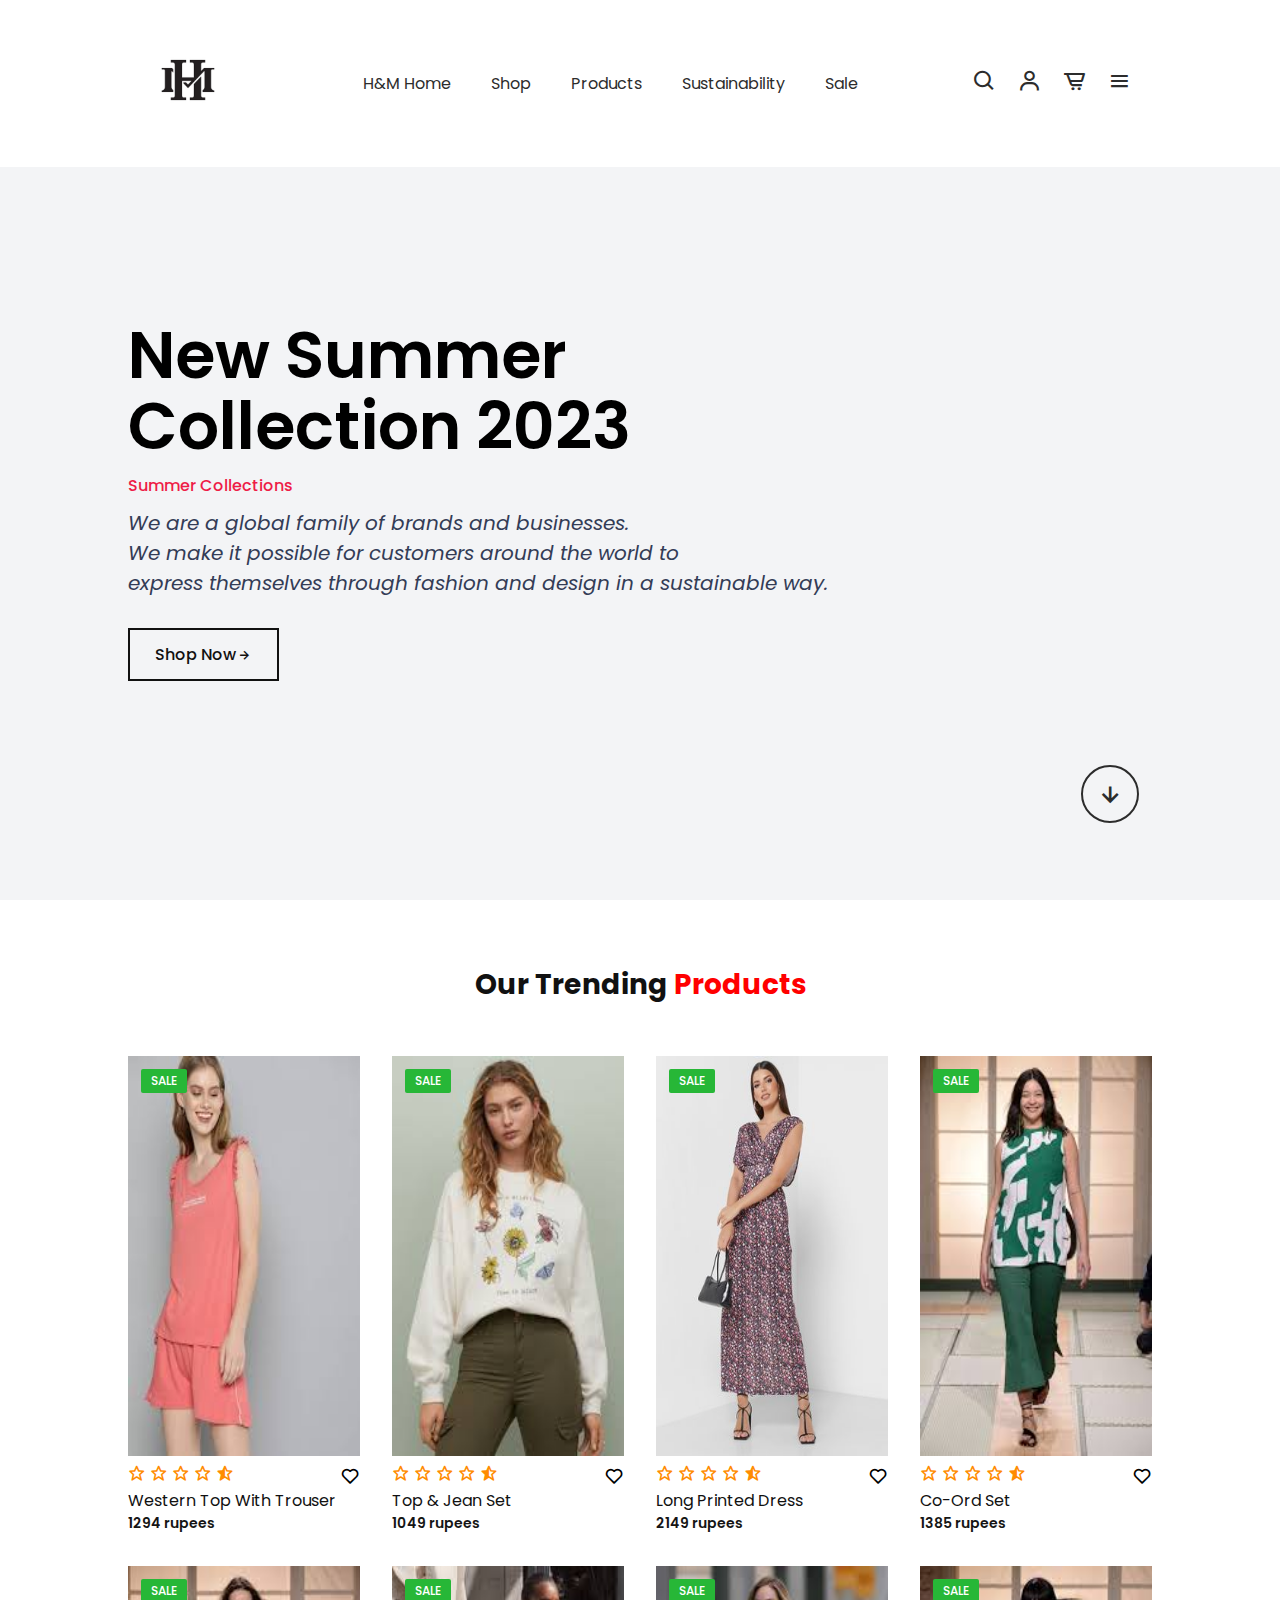
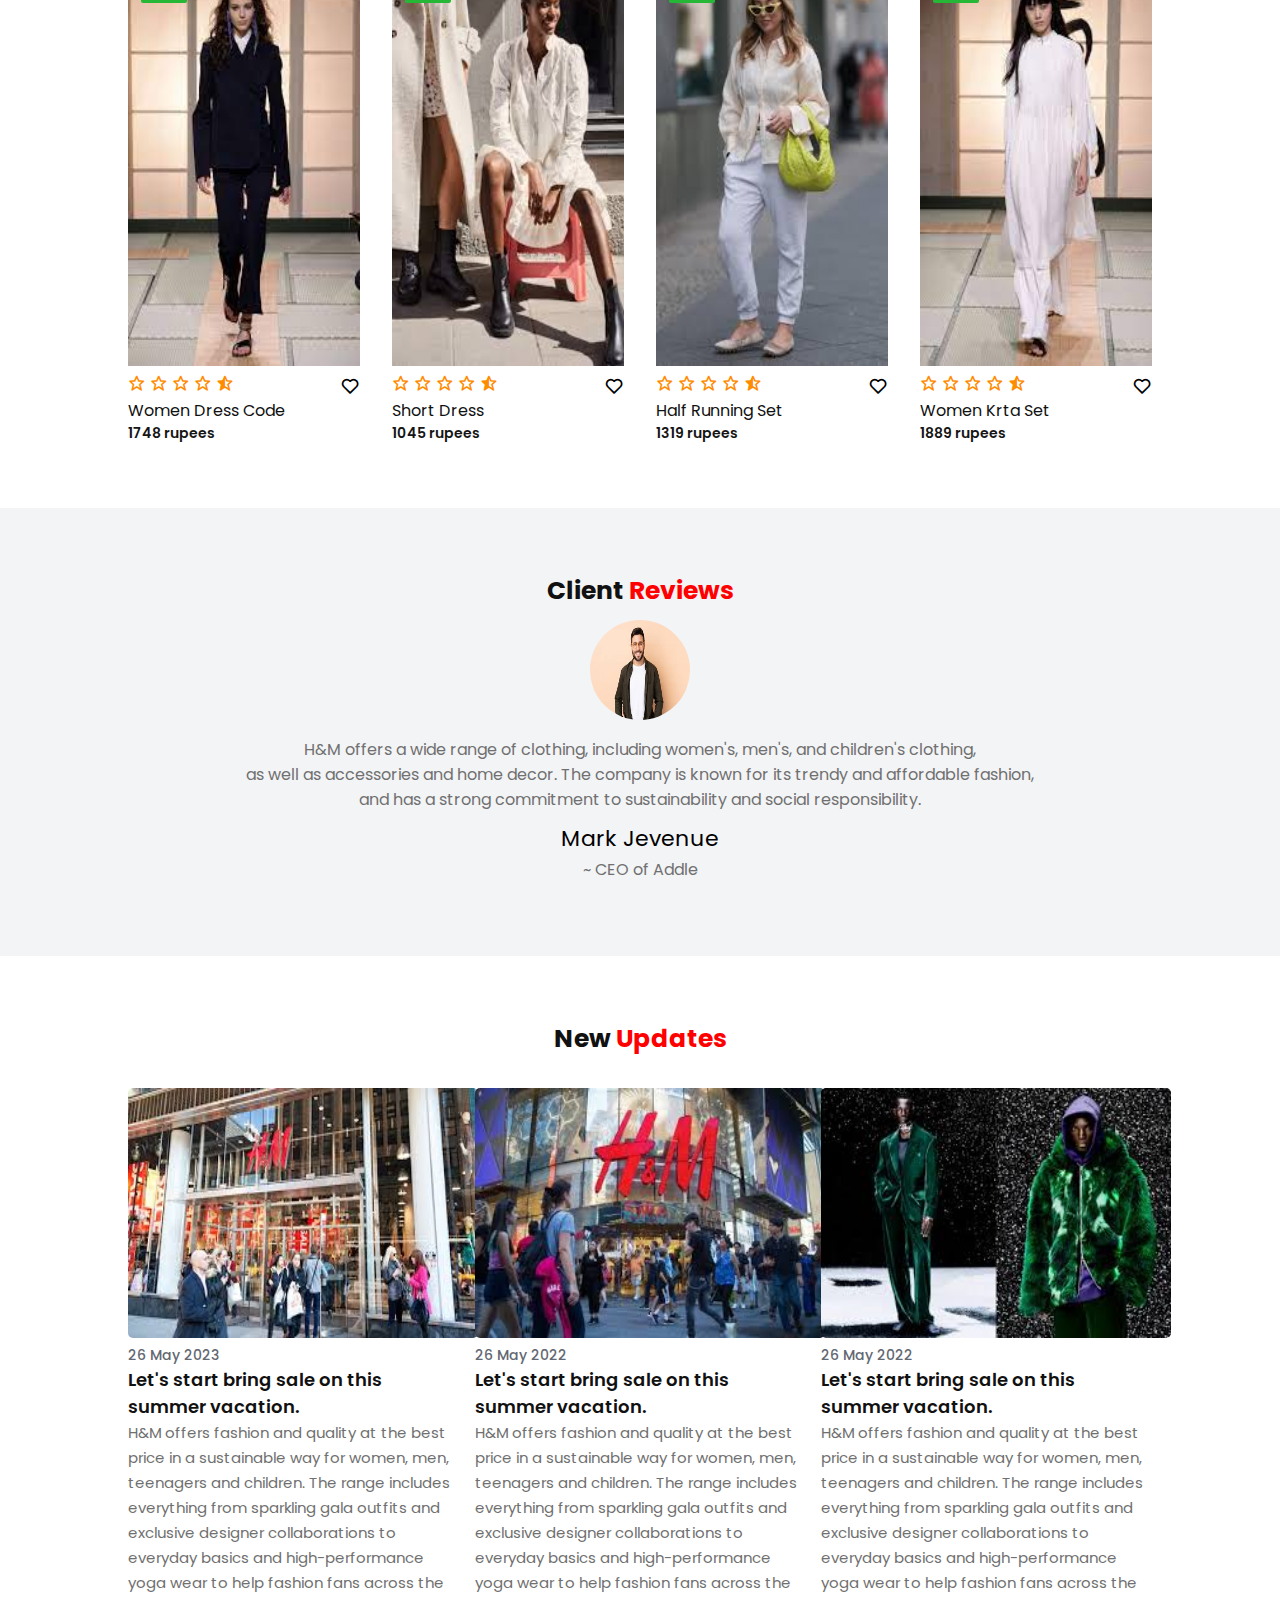
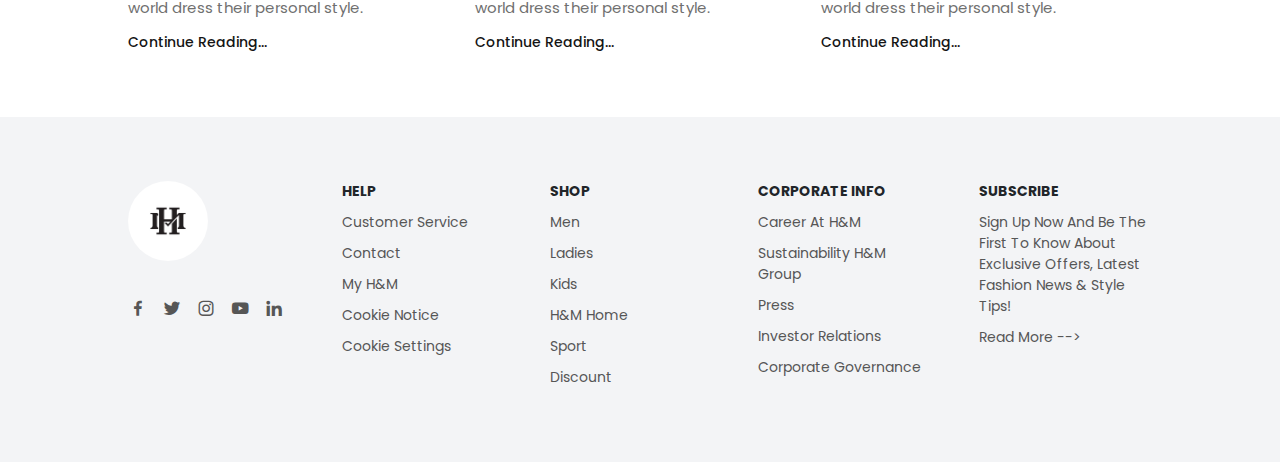
<file: Ecommerce_project/index.html>
<!DOCTYPE html>
<html lang="en">

<head>
    <meta charset="UTF-8">
    <meta name="viewport" content="width=device-width, initial-scale=1.0">
    <title>Ecommerce Website</title>
    <link rel="preconnect" href="https://fonts.googleapis.com">
    <link rel="preconnect" href="https://fonts.gstatic.com" crossorigin>
    <link href="https://fonts.googleapis.com/css2?family=Poppins&display=swap" rel="stylesheet">
    <link rel="stylesheet" href="style.css">
    <link rel="stylesheet" href="https://cdnjs.cloudflare.com/ajax/libs/font-awesome/6.4.2/css/all.min.css"
        integrity="sha512-z3gLpd7yknf1YoNbCzqRKc4qyor8gaKU1qmn+CShxbuBusANI9QpRohGBreCFkKxLhei6S9CQXFEbbKuqLg0DA=="
        crossorigin="anonymous" referrerpolicy="no-referrer" />
    <link rel="stylesheet" href="https://unpkg.com/boxicons@latest/css/boxicons.min.css">

</head>

<body>
    <header>
        <a href="#" class="logo"><img src="images2/logo.jpg" alt=""></a>
        <ul class="navmenu">
            <li><a href="#">H&M home</a></li>
            <li><a href="#">shop</a></li>
            <li><a href="#">products</a></li>
            <li><a href="#">Sustainability</a></li>
            <li><a href="#">Sale</a></li>
        </ul>

        <div class="nav-icon">
            <a href="#"><i class='bx bx-search'></i></a>
            <a href="#"><i class='bx bx-user'></i></a>
            <a href="#"><i class='bx bx-cart-alt'></i></a>
            <div><i class="bx bx-menu" id="menu-icon"></i></div>
        </div>

    </header>

    <section class="main-home">
        <div class="main-text">
            <h1>
                New Summer <br> Collection 2023
            </h1>
            <h5>
                Summer Collections
            </h5>
            <p>We are a global family of brands and businesses.
                <br>We make it possible for customers around the world to
                <br>express themselves through fashion and design in a sustainable way.
            </p>
            <a href="#" class="main-btn">Shop Now<i class='bx bx-right-arrow-alt'></i></a>
        </div>

        <div class="down-arrow">
            <a href="#trending" class="down"><i class='bx bx-down-arrow-alt'></i></a>
        </div>

    </section>


    <section class="trending-product" id="trending">
        <div class="center-text">
            <h2>Our Trending <span>Products</span></h2>
        </div>

        <div class="products">
            <div class="row">
                <img src="images2/images7.jpg" alt="">

                <div class="product-text">
                    <h5>Sale</h5>
                </div>
                <div class="heart-icon"><i class='bx bx-heart'></i></div>

                <div class="rating">
                    <i class='bx bx-star'></i>
                    <i class='bx bx-star'></i>
                    <i class='bx bx-star'></i>
                    <i class='bx bx-star'></i>
                    <i class='bx bxs-star-half'></i>
                </div>

                <div class="price">
                    <h4>Western top with trouser</h4>
                    <p>1294 rupees</p>
                </div>

            </div>

            <div class="row">
                <img src="images2/images4.jpg" alt="">

                <div class="product-text">
                    <h5>Sale</h5>
                </div>
                <div class="heart-icon"><i class='bx bx-heart'></i></div>

                <div class="rating">
                    <i class='bx bx-star'></i>
                    <i class='bx bx-star'></i>
                    <i class='bx bx-star'></i>
                    <i class='bx bx-star'></i>
                    <i class='bx bxs-star-half'></i>
                </div>

                <div class="price">
                    <h4>Top & Jean Set</h4>
                    <p>1049 rupees</p>
                </div>

            </div>


            <div class="row">
                <img src="images2/images8.jpg" alt="">

                <div class="product-text">
                    <h5>Sale</h5>
                </div>
                <div class="heart-icon"><i class='bx bx-heart'></i></div>

                <div class="rating">
                    <i class='bx bx-star'></i>
                    <i class='bx bx-star'></i>
                    <i class='bx bx-star'></i>
                    <i class='bx bx-star'></i>
                    <i class='bx bxs-star-half'></i>
                </div>

                <div class="price">
                    <h4>Long Printed Dress</h4>
                    <p>2149 rupees</p>
                </div>

            </div>



            <div class="row">
                <img src="images2/images1.jpg" alt="">

                <div class="product-text">
                    <h5>Sale</h5>
                </div>
                <div class="heart-icon"><i class='bx bx-heart'></i></div>

                <div class="rating">
                    <i class='bx bx-star'></i>
                    <i class='bx bx-star'></i>
                    <i class='bx bx-star'></i>
                    <i class='bx bx-star'></i>
                    <i class='bx bxs-star-half'></i>
                </div>

                <div class="price">
                    <h4>Co-ord Set</h4>
                    <p>1385 rupees</p>
                </div>

            </div>



            <div class="row">
                <img src="images2/images2.jpg" alt="">
                <div class="product-text">
                    <h5>Sale</h5>
                </div>
                <div class="heart-icon"><i class='bx bx-heart'></i></div>

                <div class="rating">
                    <i class='bx bx-star'></i>
                    <i class='bx bx-star'></i>
                    <i class='bx bx-star'></i>
                    <i class='bx bx-star'></i>
                    <i class='bx bxs-star-half'></i>
                </div>

                <div class="price">
                    <h4>Women Dress code</h4>
                    <p>1748 rupees</p>
                </div>

            </div>



            <div class="row">
                <img src="images2/images3.jpg" alt="">
                <div class="product-text">
                    <h5>Sale</h5>
                </div>
                <div class="heart-icon"><i class='bx bx-heart'></i></div>

                <div class="rating">
                    <i class='bx bx-star'></i>
                    <i class='bx bx-star'></i>
                    <i class='bx bx-star'></i>
                    <i class='bx bx-star'></i>
                    <i class='bx bxs-star-half'></i>
                </div>

                <div class="price">
                    <h4>Short Dress</h4>
                    <p>1045 rupees</p>
                </div>

            </div>



            <div class="row">
                <img src="images2/images5.jpg" alt="">
                <div class="product-text">
                    <h5>Sale</h5>
                </div>
                <div class="heart-icon"><i class='bx bx-heart'></i></div>

                <div class="rating">
                    <i class='bx bx-star'></i>
                    <i class='bx bx-star'></i>
                    <i class='bx bx-star'></i>
                    <i class='bx bx-star'></i>
                    <i class='bx bxs-star-half'></i>
                </div>

                <div class="price">
                    <h4>Half Running Set</h4>
                    <p>1319 rupees</p>
                </div>

            </div>



            <div class="row">
                <img src="images2/images6.jpg" alt="">
                <div class="product-text">
                    <h5>Sale</h5>
                </div>
                <div class="heart-icon"><i class='bx bx-heart'></i></div>

                <div class="rating">
                    <i class='bx bx-star'></i>
                    <i class='bx bx-star'></i>
                    <i class='bx bx-star'></i>
                    <i class='bx bx-star'></i>
                    <i class='bx bxs-star-half'></i>
                </div>

                <div class="price">
                    <h4>Women krta set</h4>
                    <p>1889 rupees</p>
                </div>

            </div>

        </div>
    </section>

    <section class="client-reviews">
        <div class="reviews">
            <h3>Client <span>Reviews</span></h3>
            <img src="images2/review_photo.jpg" height="100px" width="100px" alt="">
            <p> H&M offers a wide range of clothing, including women's, men's, and children's clothing,
                <br> as well as accessories and home decor. The company is known for its trendy and affordable fashion,
                <br>and has a strong commitment to sustainability and social responsibility.
            </p>
            <h2>Mark Jevenue
            </h2>
            <p>~ CEO of Addle</p>
        </div>
    </section>


    <section class="Update-news">
        <div class="up-center-text">
            <h2>New <span>Updates</span></h2>
        </div>

        <div class="update-cart">
            <div class="cart">
                <img src="images2/images9.jpg" alt="" width="350px" height="250px">
                <h5>26 May 2023</h5>
                <h4>Let's start bring sale on this summer vacation.</h4>
                <p>H&M offers fashion and quality at the best price in a sustainable way for women, men, teenagers and
                    children. The range includes everything from sparkling gala outfits and exclusive designer
                    collaborations to everyday basics and high-performance yoga wear to help fashion fans across the
                    world dress their personal style.
                </p>
                <h6>Continue Reading...</h6>
            </div>

            <div class="cart">
                <img src="images2/images10.jpg" alt="" width="350px" height="250px">
                <h5>26 May 2022</h5>
                <h4>Let's start bring sale on this summer vacation.</h4>
                <p>H&M offers fashion and quality at the best price in a sustainable way for women, men, teenagers and
                    children. The range includes everything from sparkling gala outfits and exclusive designer
                    collaborations to everyday basics and high-performance yoga wear to help fashion fans across the
                    world dress their personal style.
                </p>
                <h6>Continue Reading...</h6>
            </div>

            <div class="cart">
                <img src="images2/images11.jpg" alt="" width="350px" height="250px">
                <h5>26 May 2022</h5>
                <h4>Let's start bring sale on this summer vacation.</h4>
                <p>H&M offers fashion and quality at the best price in a sustainable way for women, men, teenagers and
                    children. The range includes everything from sparkling gala outfits and exclusive designer
                    collaborations to everyday basics and high-performance yoga wear to help fashion fans across the
                    world dress their personal style.
                </p>
                <h6>Continue Reading...</h6>
            </div>
        </div>
    </section>

    <section class="contact">
        <div class="contact-info">
            <div class="first-info">
                <img src="images2/logo.jpg" height="80px" width="80px" alt="">

                <div class="social-icon">
                    <a href="#"><i class='bx bxl-facebook'></i></a>
                    <a href="#"><i class='bx bxl-twitter'></i></a>
                    <a href="#"><i class='bx bxl-instagram'></i></a>
                    <a href="#"><i class='bx bxl-youtube'></i></a>
                    <a href="#"><i class='bx bxl-linkedin'></i></a>
                </div>
            </div>

            <div class="second-info">
                <h4>Help</h4>
                <p> Customer Service</p>
                <p>Contact</p>
                <p>My H&M</p>
                <p>Cookie Notice</p>
                <p>Cookie Settings</p>
            </div>

            <div class="third-info">
                <h4>Shop</h4>
                <p>Men</p>
                <p>Ladies</p>
                <p>Kids</p>
                <p>H&M Home</p>
                <p>Sport</p>
                <p>Discount</p>
            </div>


            <div class="fourth-info">
                <h4>Corporate Info</h4>
                <p>Career at H&M</p>
                <p>Sustainability H&M Group</p>
                <p>Press</p>
                <p>Investor relations</p>
                <p>Corporate governance</p>
            </div>

            <div class="fifth-info">
                <h4>Subscribe</h4>
                <p>Sign up now and be the first to know about exclusive offers, latest fashion news & style tips!</p>
                <p> Read More --></p>
            </div>
        </div>
    </section>

    <script src="java.js"></script>

</body>

</html>
</file>
<file: Ecommerce_project/style.css>
*{
    margin: 0;
    padding: 0;
    box-sizing: border-box;
    scroll-behavior: smooth;
    list-style: none;
    text-decoration: none;
    font-family: 'Poppins', sans-serif;
}



header{
    position: fixed;
    width: 100%;
    top: 0;
    right: 0;
    z-index: 1000;
    display: flex;
    align-items: center;
    justify-content: space-between;
    padding: 20px 10%;
    background: white;
}

header.sticky{
    background: #fff;
    padding: 20px 10%;
    box-shadow: 0px 0px 10px rgb(0 0 0 / 10%);
}

.logo img{
    max-width: 120px;
    height: auto;
}

.navmenu{
    display: flex;
}

.navmenu a{
    color: #2c2c2c;
    font-size: 16px;
    text-transform: capitalize;
    padding: 10px 20px;
    font-weight: 400;
    transition: all .42s ease;

}

.navmenu a:hover{
    color: red;
}

.nav-icon{
    display: flex;
    align-items: center;
}

.nav-icon i{
    margin-right: 20px;
    color: #2c2c2c;
    font-size: 25px;
    font-weight: 400;
    transition: all .42s ease;

}

.nav-icon i:hover{
    transform: scale(1.1);
    color: red;
}

.menu-icon{
    font-size: 35px;
    color: #2c2c2c;
    z-index: 10001;
    cursor: pointer;
}

section{
    padding: 5% 10%;
}

.main-home{
    background-color: #f3f4f6;
    width: 100%;
    height: 100vh;
    display: grid;
    grid-template-columns: repeat(1, 2fr);
    align-items: center;
}

.main-text h5{
    color: #ee1c47;
    font-size: 16px;
    text-transform: capitalize;
    font-weight: 500;
    margin-bottom: 10px;
}

.main-text h1{
    color: #000;
    font-size: 65px;
    text-transform: capitalize;
    line-height: 1.1;
    font-weight: 600;
    margin: 100px 0 10px;
}


.main-text p{
    color: #333c56;
    font-size: 20px;
    font-style: italic;
    margin-bottom: 100px 20px;
}

.main-btn{
    display: inline-block;
    color: #111;
    font-size: 16px;
    font-weight: 500;
    text-transform: capitalize;
    border: 2px solid #111;
    padding: 12px 25px;
    transition: all .42s ease;
    margin-top: 30px;
}

.main-btn:hover{
    background-color: #000;
    color: #fff;
}

.main-btn i{
    vertical-align: middle;
    
}

.down-arrow{
    position: absolute;
    top: 85%;
    right: 11%;
}

.down i{
    font-size: 30px;
    color: #2c2c2c;
    border: 2px solid #2c2c2c;
    border-radius: 50px;
    padding: 12px 12px;
}

.down i:hover{
    background-color: #2c2c2c;
    color: #fff;
    transition: all .42s ease;
}

.center-text h2{
    color: #111;
    font-size: 28px;
    text-transform: capitalize;
    text-align: center;
    margin-bottom: 50px;
}

.center-text span{
    color:red;
}

.products{
    display: grid;
    grid-template-columns: repeat(auto-fit, minmax(230px, auto));
    gap: 2rem;
}

.row{
    position: relative;
    transition: all .40s;
}

.row img{
    width: 100%;
    height: 400px;
    transition: all .40s;
}

.row img:hover{
    transform: scale(0.9);
}

.product-text h5{
    position: absolute;
    top: 13px;
    left: 13px;
    color: #fff;
    font-size: 12px;
    font-weight: 500;
    text-transform: uppercase;
    background-color: #27b737;
    padding: 3px 10px;
    border-radius: 2px;
}

.heart-icon{
    position: absolute;
    right: 0;
    font-size: 20px;
}

.heart-icon:hover{
    color: red;
}

.rating i{
    color: #ff8C00;
    font-size: 18px;
}

.price h4{
    color: #111;
    font-size: 16px;
    text-transform: capitalize;
    font-weight: 400;
}

.price p{
    color: #151515;
    font-size: 14px;
    font-weight: 600;
}

.client-reviews{
    background-color: #f3f4f6;
}

.reviews{
    text-align: center;
}

.reviews h3{
    color: #111;
    font-size: 25px;
    text-transform: capitalize;
    text-align: center;
    font-weight: 700;
}


.reviews span{
    color:red ;
}

.reviews img{
    border-radius: 50px;
    margin: 10px 0;
}

.reviews p{
    color: #707070;
    font-size: 16px;
    font-weight: 400;
    line-height: 25px;
    margin-bottom: 10px;
}

.reviews h2{
     font-size: 22px;
     color: #000;
     font-weight: 400;
     text-transform: capitalize;
     margin-bottom: 2px;
}

.up-center-text h2{
    text-align: center;
    color: #111;
    font-size: 25px;
    text-transform: capitalize;
    font-weight: 700;
    margin-bottom: 30px;
}

.up-center-text span{
    color: red;
}

.cart img{
    border-radius: 5px;
}

.update-cart{
    display: grid;
    grid-template-columns: repeat(auto-fit,minmax(230px, auto));
    gap: 1rem;
}

.cart h5{
    color: #636872;
    font-size: 14px;
    text-transform: capitalize;
    font-weight: 500;
}

.cart h4{
    color: #111;
    font-size: 18px;
    font-weight: 600;
}

.cart p{
    color: #707070;
    font-size: 15px;
    max-width: 380px;
    line-height: 25px;
    margin-bottom: 12px;
}

.cart h6{
    color: #151515;
    font-size: 14px;
    font-weight: 500;
}

.contact{
    background-color: #f3f4f6;
}

.contact-info{
    display: grid;
    grid-template-columns: repeat(auto-fit,minmax(160px, auto));
    gap: 3rem;
}

.first-info img{
    border-radius: 50%;
    margin-bottom: 30px;
}

.contact-info h4{
    color: #212529;
    font-size: 14px;
    text-transform: uppercase;
    margin-bottom: 10px;
}

.contact-info p{
    color: #565656;
    font-size: 14px;
    font-weight: 400;
    text-transform: capitalize;
    line-height: 1.5;
    margin-bottom: 10px;
    cursor: pointer;
    transition: all .42s;
}

.contact-info p:hover{
    color: red;
}

.social-icon i{
    color: #565656;
    margin-right: 10px;
    font-size: 20px;
    transition: all .42s;
}

.social-icon i:hover{
    transform: scale(1.3);
}


@media(max-width:890px){
    header{
        padding: 20px 3%;
        transition: .4s;
    }
}


@media(max-width:630px){
    .main-text h1{
        font-size: 50px;
        transition: .4s;
    }

    .main-text p{
        font-size: 18px;
        transition: .4s;
    }

    .main-btn{
        padding: 10px 20px ;
        transition: .4s;
    }
}

@media(max-width:750px){
    .navmenu{
        position: absolute;
        top: 100%;
        right: -100%;
        width: 300px;
        height: 130vh;
        background: #edfff1;
        display: flex;
        flex-direction: column;
        align-items: center;
        padding: 120px 30px;
        transition: all .42s;
    }

    .navmenu a{
        display: block;
        margin: 18px 0;
    }

    .navmenu.open{
        right: 0;
    }

}
</file>
